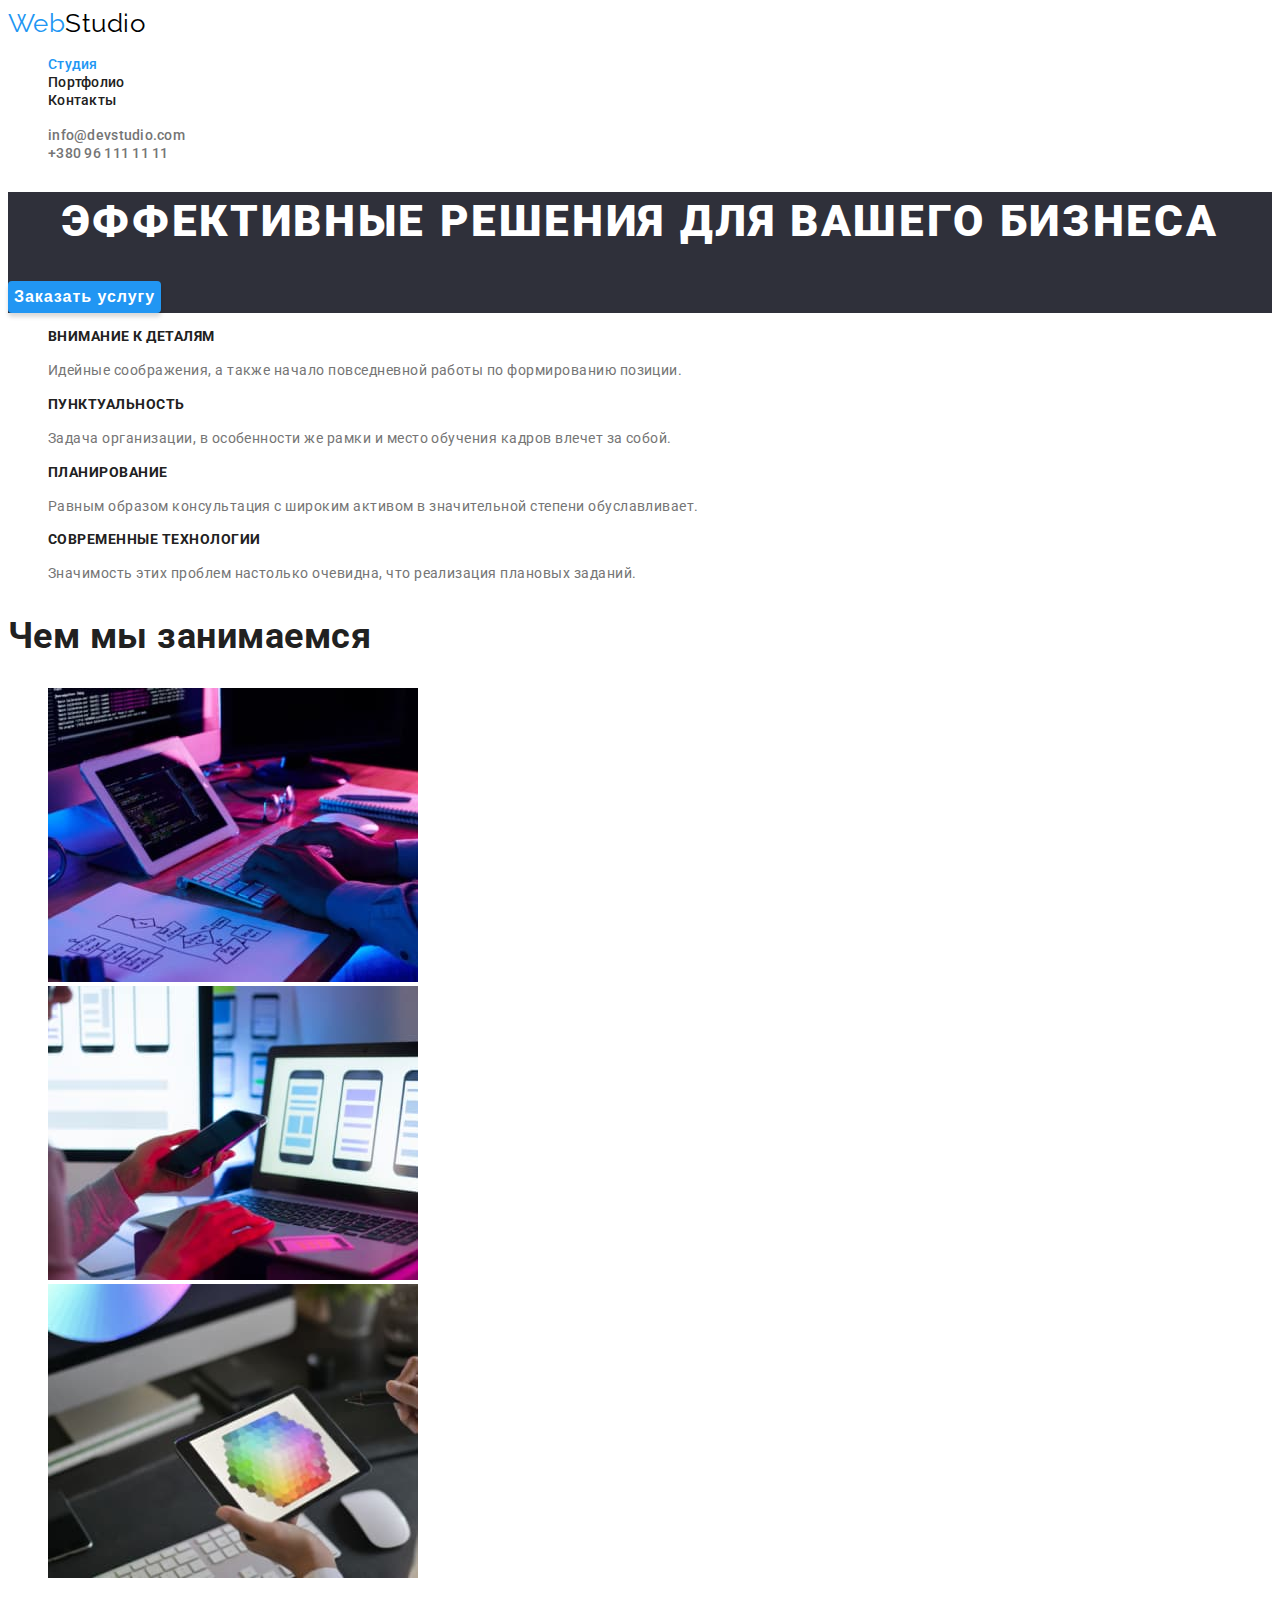
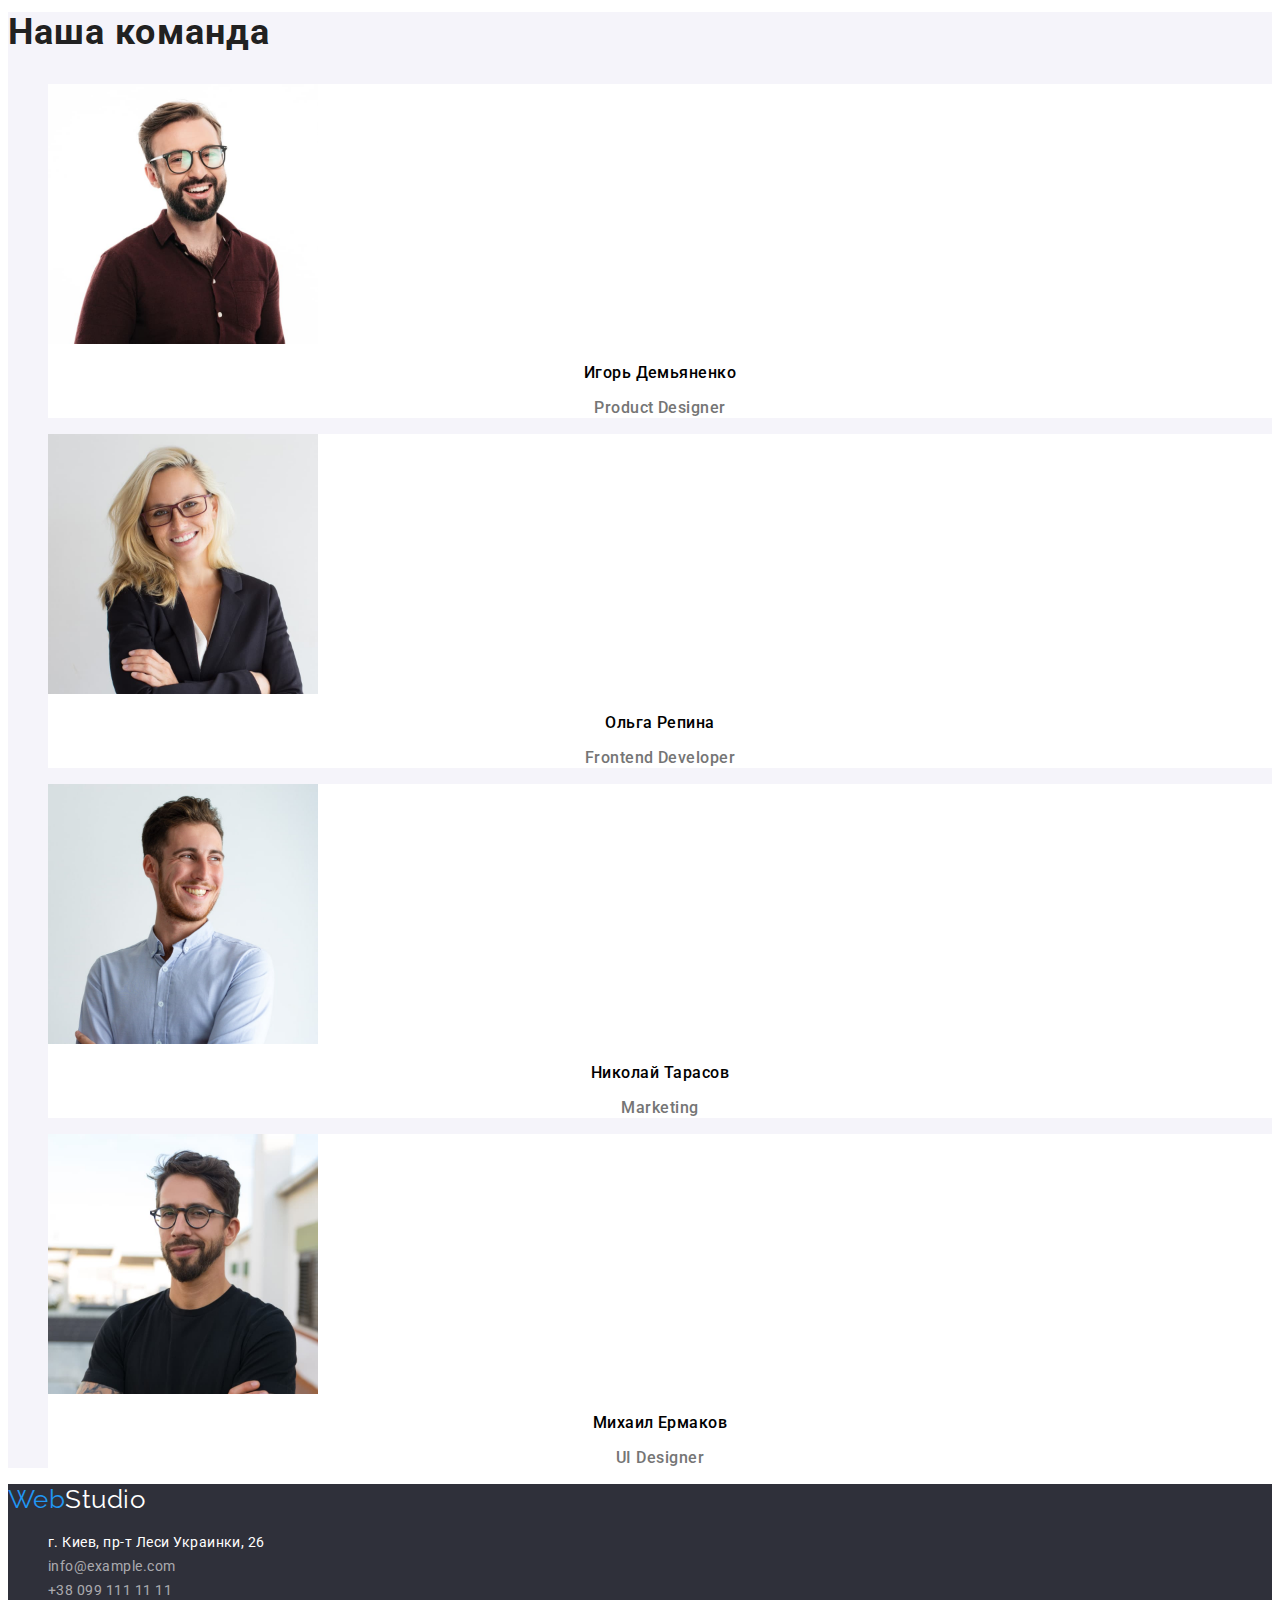
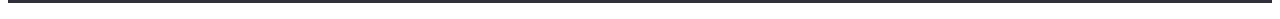
<file: index.html>
<!DOCTYPE html>
<html lang="ru">
<head>
    <meta charset="UTF-8">
    <meta http-equiv="X-UA-Compatible" content="IE=edge">
    <meta name="viewport" content="width=device-width, initial-scale=1.0">
    <link rel="preconnect" href="https://fonts.googleapis.com">
    <link rel="preconnect" href="https://fonts.gstatic.com" crossorigin>
    <link href="https://fonts.googleapis.com/css2?family=Raleway:wght@700&family=Roboto:wght@400;500;700;900&display=swap" rel="stylesheet">
    <title>WebStudio site</title>
    <link rel="stylesheet" href="./css/styles.css">
</head>
<body>
<!-- header -->
<header class="header">
    <nav class="page-nav">
        <a href="./index.html" class="header-logo ">Web<span class="logo-color">Studio</span></a>
        <ul class="menu-nav list">
            <li class="nav-item"><a class="nav-link link current-page" href="./index.html">Студия</a></li>
            <li class="nav-item"><a class="nav-link link" href="./portfolio.html">Портфолио</a></li>
            <li class="nav-item"><a class="nav-link link" href="">Контакты</a></li>
        </ul>
    </nav>
    <!-- contacts -->
        <ul class="contacts list">
            <li class="contact-item"><a href="mailto:info@devstudio.com" class="contact-link link">info@devstudio.com</a></li> 
            <li class="contact-item"><a href="tel:+380961111111" class="contact-link link">+380 96 111 11 11</a></li>
        </ul> 
</header>

<!-- main information -->
<main>
        <section class="hero">
            <h1 class="hero-title">Эффективные решения для вашего бизнеса</h1>
            <button class="button btn" type="button">Заказать услугу</button>
        </section>

    <!-- Our advantages -->
    <section class="features">
        <h2 hidden>Наши особенности</h2>
        <ul class="features-list">
            <li class="features-item">
                <h3 class="features-heading">Внимание к деталям</h3>
                <p class="features-paragraph">Идейные соображения, а также начало повседневной работы по формированию позиции.</p>
            </li>
            <li class="features-item">
                <h3 class="features-heading">Пунктуальность</h3>
                <p class="features-paragraph">Задача организации, в особенности же рамки и место обучения кадров влечет за собой.</p>
            </li>
            <li class="features-item">
                <h3 class="features-heading">Планирование</h3>
                <p class="features-paragraph">Равным образом консультация с широким активом в значительной степени обуславливает.</p>
            </li>
            <li class="features-item">
                <h3 class="features-heading">Современные технологии</h3>
                <p class="features-paragraph">Значимость этих проблем настолько очевидна, что реализация плановых заданий.</p>
            </li>
        </ul>
    </section>

    <!-- What are we doing -->
    <section class="activity">
        <h2 class="activity-title">Чем мы занимаемся</h2>
        <ul class="activity-list">
            <li class="activity-item"><a href="">
            <img class="activity-img" src="./images/development.jpg" alt="разработка сайта" width="370" height="294"/>
        </a>
            </li>
            <li class="activity-item">
        <a href="">
            <img class="activity-img" src="./images/mobile-version.jpg" alt="дизайн сайта" width="370" height="294" />
        </a>
            </li>
            <li class="activity-item">
        <a href="">
            <img class="activity-img" src="./images/color-scheme.jpg" alt="стиль сайта" width="370" height="294"/>
        </a>
            </li>
        </ul>
    </section>

    <!-- Our team -->
    <section class="work">
        <h2 class="team">Наша команда</h2>
        <ul class="team-list">
            <li class="team-item">
                <img class="team-img" src="./images/product-designer.jpg" alt="Дизайнер продукта" width="270" height="260" />
                <h3 class="about-name">Игорь Демьяненко</h3>
                <p class="about-work">Product Designer</p>
            </li>
            <li class="team-item">
                <img class="team-img" src="./images/frontend.jpg" alt="Фронтенд-разработчик" width="270" height="260" />
                <h3 class="about-name">Ольга Репина</h3>
                <p class="about-work">Frontend Developer</p>
            </li>
            <li class="team-item">
                <img class="team-img" src="./images/marketing.jpg" alt="Маркетинг" width="270" height="260" />
                <h3 class="about-name">Николай Тарасов</h3>
                <p class="about-work">Marketing</p>
            </li>
            <li class="team-item">
                <img class="team-img" src="./images/ui-designer.jpg" alt="Пользовательский интерфейс" width="270" height="260" />
               <h3 class="about-name">Михаил Ермаков</h3> 
               <p class="about-work">UI Designer</p>
            </li>
        </ul>
    </section>
</main>

<!-- footer -->
<footer class="footer">
   <a class="footer-logo" href="./index.html">Web<span class="logo-color logo">Studio</span></a>
   <address class="address">
       <ul class="footer-list">
           <li class="footer-item"><a class="address-items" href=>г. Киев, пр-т Леси Украинки, 26</a></li>
           <li class="footer-item"><a class="footer-contact" href="mailto:info@example.com">info@example.com</a></li>
           <li class="footer-item"><a class="footer-contact" href="tel:+380991111111">+38 099 111 11 11</a></li>
       </ul>
    </address>
</footer>  

</body>
</html>
</file>
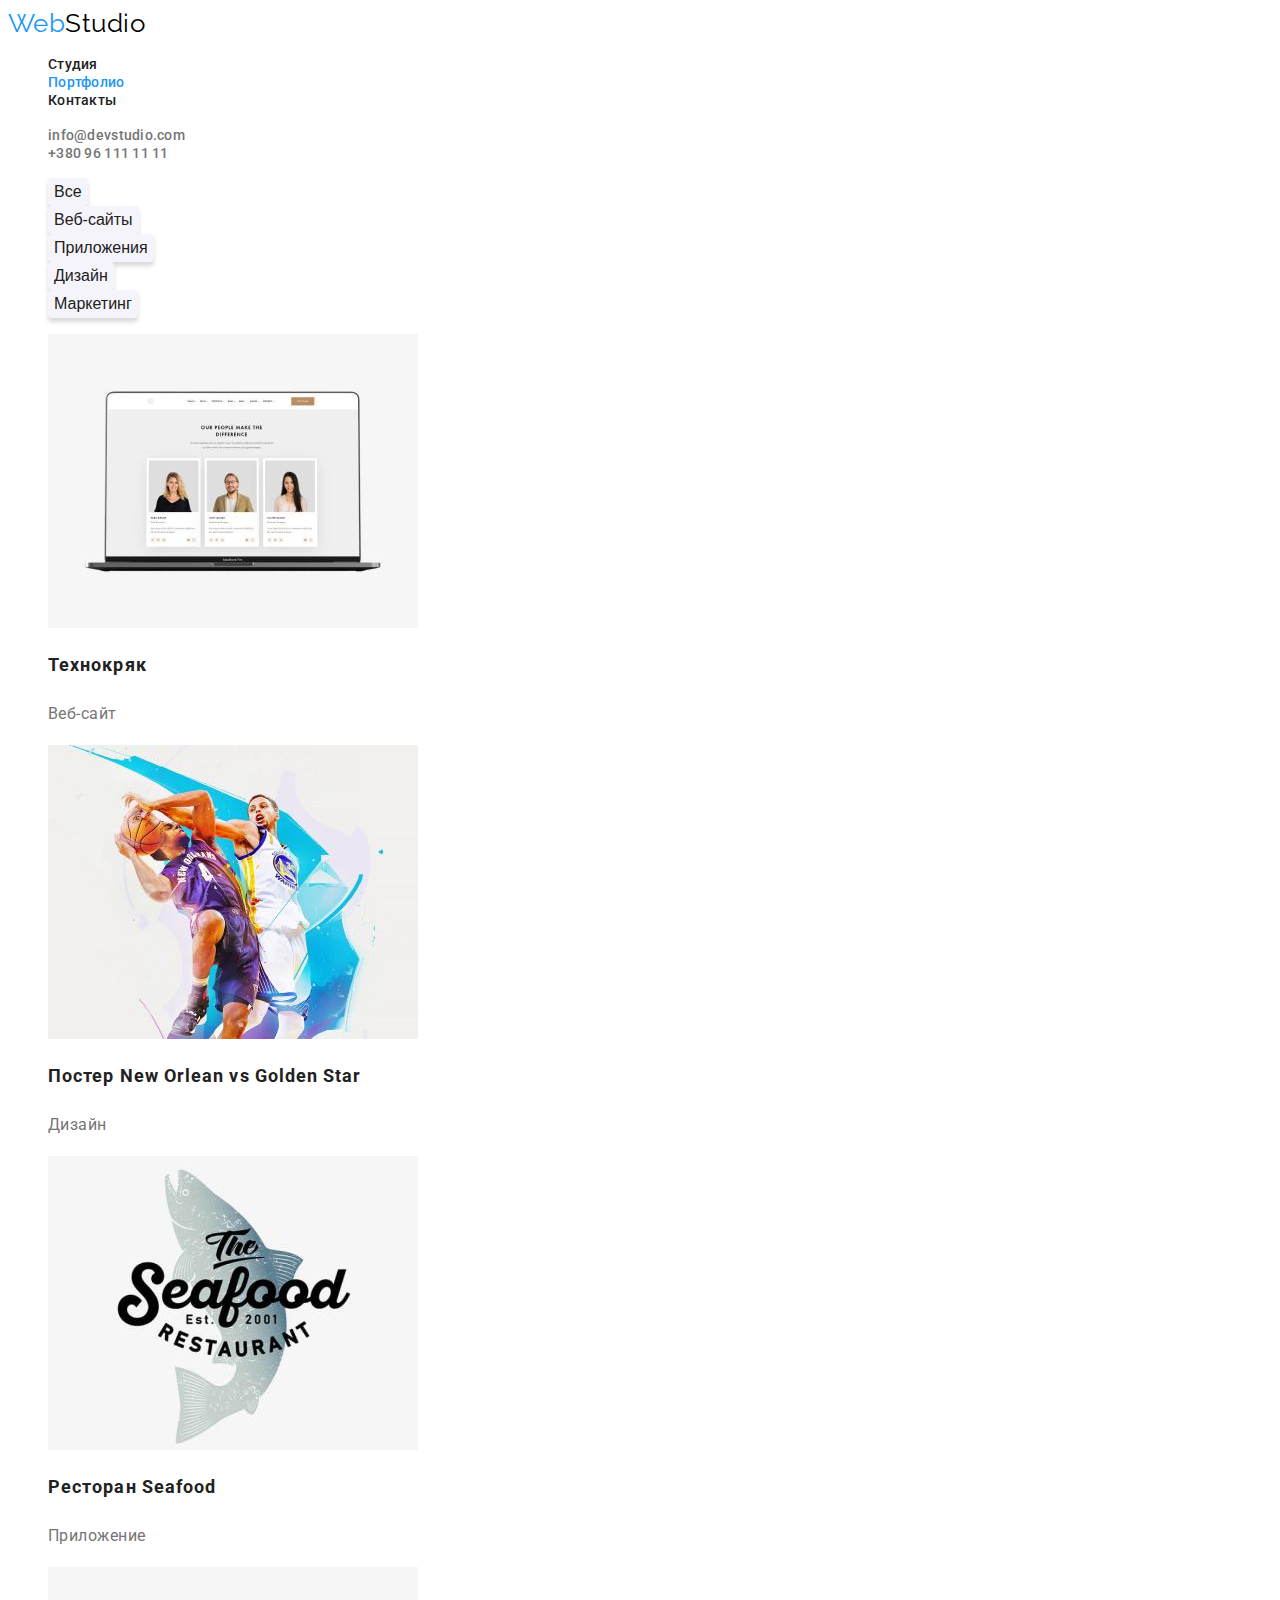
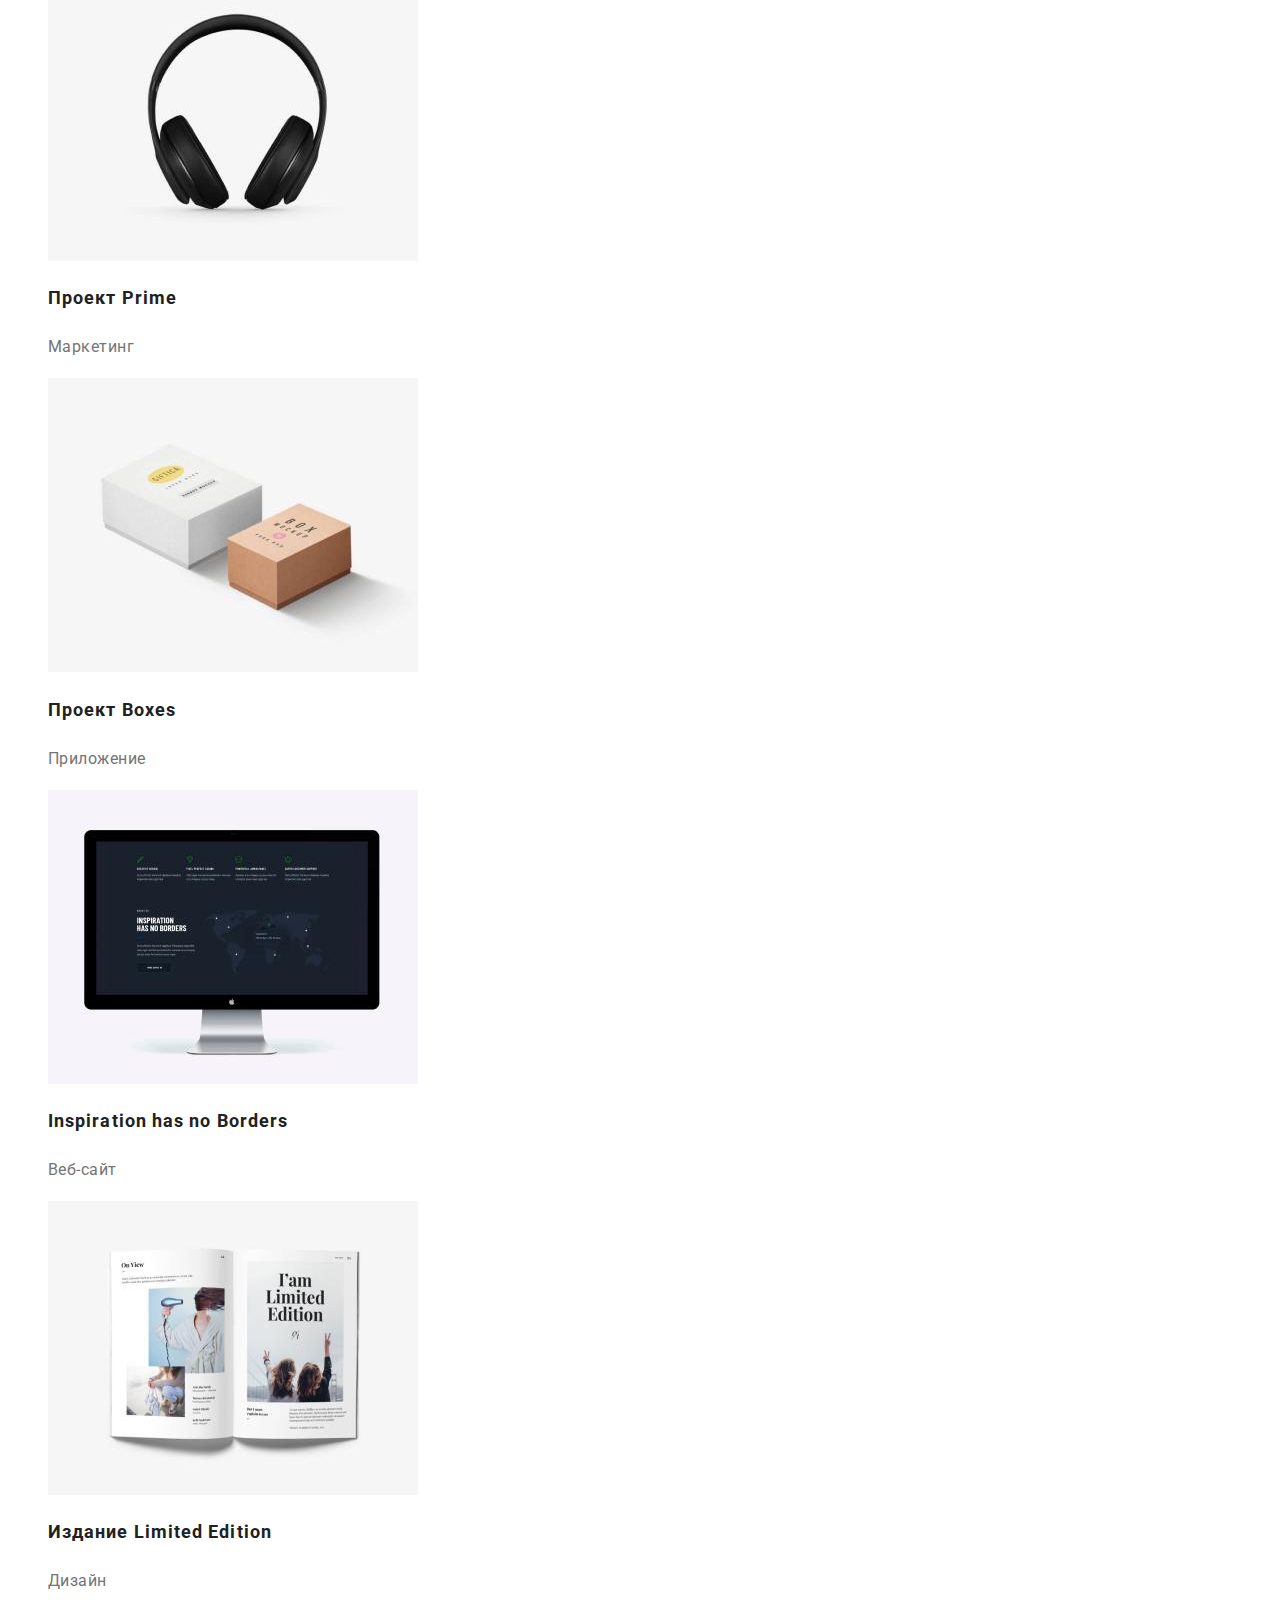
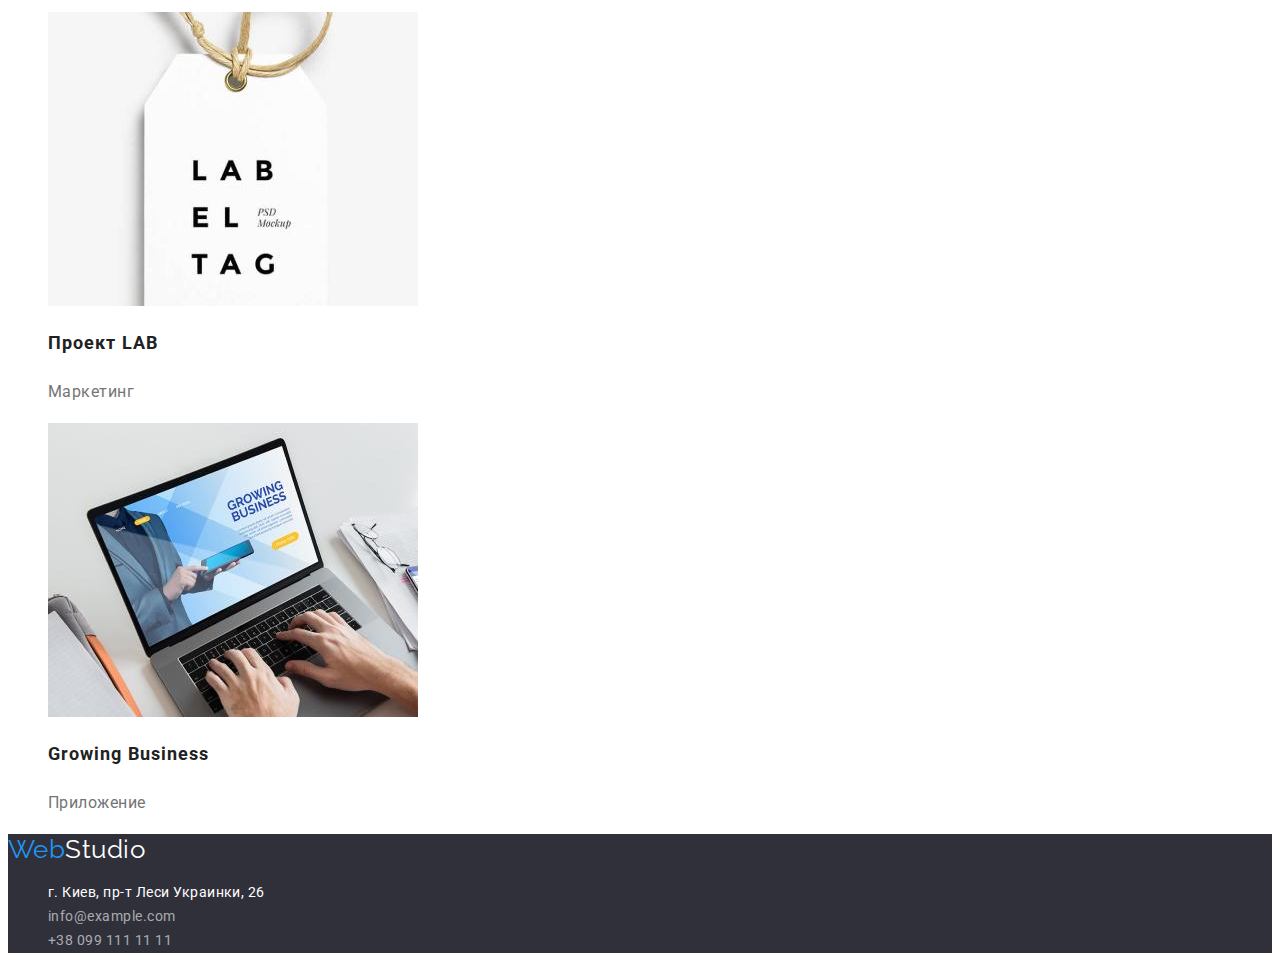
<file: portfolio.html>
<!DOCTYPE html>
<html lang="ru">
<head>
    <meta charset="UTF-8">
    <meta http-equiv="X-UA-Compatible" content="IE=edge">
    <meta name="viewport" content="width=device-width, initial-scale=1.0">
    <link rel="preconnect" href="https://fonts.googleapis.com">
    <link rel="preconnect" href="https://fonts.gstatic.com" crossorigin>
    <link href="https://fonts.googleapis.com/css2?family=Raleway:wght@700&family=Roboto:wght@400;500;700;900&display=swap" rel="stylesheet">
    <title>WebStudio</title>
    <link rel="stylesheet" href="./css/styles.css">
    
</head>
<body>
<!-- Хедер -->
<header class="portfolio-header">
    <nav class="portfolio">
         <a href="./index.html" class="portfol-logo">Web<span class="portfol-logo-color">Studio</span></a>
         <ul class="portfol-list">
            <li class="portfol-item"><a class="portfol-link links" href="./index.html">Студия</a></li>
            <li class="portfol-item"><a class="portfol-link links current-page" href="./portfolio.html">Портфолио</a></li>
            <li class="portfol-item"><a class="portfol-link links" href="">Контакты</a></li>
         </ul>
    </nav>
<!-- contacts -->
        <ul class="header-contacts">
             <li class="header-list"><a class="header-link link" href="mailto:info@devstudio.com">info@devstudio.com</a></li>
             <li class="header-list"><a class="header-link link" href="tel:+380961111111">+380 96 111 11 11</a></li>
        </ul>
</header>
<!-- герой -->
<main">
    <section class="filter-section">
        <h1 hidden>filter</h1>
    <ul class="filter-list" >
        <li class="filter-item"><button class="filter-btn filter-button" type="button">Все</button></li>
        <li class="filter-item"><button class="filter-btn filter-button" type="button">Веб-сайты</button></li>
        <li class="filter-item"><button class="filter-btn filter-button" type="button">Приложения</button></li>
        <li class="filter-item"><button class="filter-btn filter-button" type="button">Дизайн</button></li>
        <li class="filter-item"><button class="filter-btn filter-button" type="button">Маркетинг</button></li>
    </ul>
    <ul class="gallery-list">
        <li class="gallery-item">
        <a class="gallery-link" href="">
            <img class="gallery-img" src="./images/techno-crack.jpg" alt="сайт" width="370" height="294">
            <h2 class="gallery-heading">Технокряк</h3>
            <p class="gallery-paragraph">Веб-сайт</p> 
        </a> 
        </li>
        <li class="gallery-item">
            <a class="gallery-link" href="">
                <img class="gallery-img" src="./images/poster.jpg" alt="постер" width="370" height="294">
                <h2 class="gallery-heading">Постер New Orlean vs Golden Star</h3>
                <p class="gallery-paragraph">Дизайн</p>
            </a>
        </li>
        <li class="gallery-item">
            <a class="gallery-link" href="">
                <img class="gallery-img" src="./images/restaurant.jpg" alt="ресторан" width="370" height="294">
                <h2 class="gallery-heading">Ресторан Seafood</h3>
                <p class="gallery-paragraph">Приложение</p>
            </a>
        </li>
        <li class="gallery-item">
            <a class="gallery-link" href="">
                <img class="gallery-img" src="./images/prime.jpg" alt="наушники" width="370" height="294">
                <h2 class="gallery-heading">Проект Prime</h3>
                <p class="gallery-paragraph">Маркетинг</p>
            </a>
        </li>
        <li class="gallery-item">
            <a class="gallery-link" href="">
                <img class="gallery-img" src="./images/boxes.jpg" alt="коробки" width="370" height="294">
                <h2 class="gallery-heading">Проект Boxes</h3>
                <p class="gallery-paragraph">Приложение</p>
            </a>
        </li>
        <li class="gallery-item">
            <a class="gallery-link" href="">
                <img class="gallery-img" src="./images/web-site.jpg" alt="вдохновение" width="370" height="294">
                <h2 class="gallery-heading">Inspiration has no Borders</h3>
                <p class="gallery-paragraph">Веб-сайт</p>
            </a>
        </li>
        <li class="gallery-item">
            <a class="gallery-link" href="">
                <img class="gallery-img" src="./images/limited-edition.jpg" alt="журнал width" width="370" height="294">
                <h2 class="gallery-heading">Издание Limited Edition</h3>
                <p class="gallery-paragraph">Дизайн</p>
            </a>
        </li>
        <li class="gallery-item">
            <a class="gallery-link" href="">
                <img class="gallery-img" src="./images/lab.jpg" alt="бирка с шнурком" width="370" height="294">
                <h2 class="gallery-heading">Проект LAB</h3>
                <p class="gallery-paragraph">Маркетинг</p>
            </a>
        </li>
        <li class="gallery-item">
            <a class="gallery-link" href="">
                <img class="gallery-img" src="./images/business.jpg" alt="растущий бизнес" width="370" height="294">
                <h2 class="gallery-heading">Growing Business</h3>
                <p class="gallery-paragraph">Приложение</p>
            </a>
        </li>
    </ul>
    </section>
</main>
<!-- футер -->
<footer class="portfolio-footer">
    <a class="logo-footer" href="./index.html">Web<span class="portfolio-logo">Studio</span></a>
    <address class="footer-address">
        <ul class="address-list">
            <li class="address-item"><a class="address-map" href="">г. Киев, пр-т Леси Украинки, 26</a></li>
            <li class="address-item"><a class="address-contact" href="mailto:info@example.com">info@example.com</a></li>
            <li class="address-item"><a class="address-contact" href="tel:+380991111111">+38 099 111 11 11</a></li>
        </ul>
    </address>
</footer>

    
</body>
</html>
</file>
<file: css/styles.css>
:root {
  --primary-text-color: #212121;
  --secondary-text-color: #757575;
  --title-text-color: #000000;
  --accent-color: #2196f3;
  --primary-white-color: #ffffff;
  --secondary-darkgray-color: #2f303a;
  --third-title-color: #f5f4fa;
}

body {
  font-family: 'Roboto', sans-serif;
  color: var(--primary-text-color);
  letter-spacing: 0.03em;
  line-height: 1.14;
}

/* -------HEADER------ */
.header {
  background-color: var(--primary-white-color);
}
/* LOGO */
.header-logo {
  font-family: 'Raleway', sans-serif;
  font-size: 26px;
  line-height: 1.19;
  color: var(--accent-color);
  text-decoration: none;
}
.list {
  list-style: none;
}
.logo-color {
  color: var(--title-text-color);
}
/* NAVIGATION */
.nav-link {
  color: var(--primary-text-color);
  font-weight: 500;
  font-size: 14px;
  letter-spacing: 0.02em;
}
.nav-link:hover,
.nav-link:focus {
  color: var(--accent-color);
}
.link {
  text-decoration: none;
}
.link.current-page {
  color: var(--accent-color);
}
/* CONTACTS */
.contact-link {
  color: var(--secondary-text-color);
  font-weight: 500;
  font-size: 14px;
  letter-spacing: 0.02em;
}
.contact-link:hover,
.contact-link:focus {
  color: var(--accent-color);
}
/* ---------MAIN--------- */
.hero {
  background-color: var(--secondary-darkgray-color);
}
.hero-title {
  color: var(--primary-white-color);
  font-weight: 900;
  font-size: 44px;
  line-height: 1.36;
  text-align: center;
  letter-spacing: 0.06em;
  text-transform: uppercase;
}
.button {
  cursor: pointer;
  color: var(--primary-white-color);
  background-color: var(--accent-color);
}
.btn {
  font-style: inherit;
  font-weight: bold;
  font-size: 16px;
  line-height: 1.87;
  letter-spacing: 0.06em;
  box-shadow: 0px 4px 4px rgba(0, 0, 0, 0.15);
  border-radius: 4px;
  border: 0;
}
/* ------OUR ADVANTAGES------ */
.features {
  background-color: var(--primary-white-color);
}
.features-list {
  list-style: none;
}
.features-heading {
  font-weight: 700;
  font-size: 14px;
  text-transform: uppercase;
  color: var(--primary-text-color);
}
.features-paragraph {
  font-size: 14px;
  line-height: 1.71;
  color: var(--secondary-text-color);
}
.features-title {
  font-weight: 700;
  font-size: 36px;
  line-height: 1.16;
}
.activity-title {
  font-weight: 700;
  font-size: 36px;
  line-height: 1.16;
}
.activity-list {
  list-style: none;
}

/* -----OUR TEAM------ */
.work {
  background-color: var(--third-title-color);
}
.team {
  font-weight: 700;
  font-size: 36px;
  line-height: 1.16;
  letter-spacing: 0.03em;
}
.team-list {
  list-style: none;
}
.team-item {
  background-color: var(--primary-white-color);
}
.about-name {
  font-weight: 500;
  font-size: 16px;
  line-height: 1.18;
  text-align: center;
  color: var(--title-text-color);
}
.about-work {
  color: var(--secondary-text-color);
  font-weight: 500;
  font-size: 16px;
  line-height: 1.18;
  text-align: center;
}
/* -------FOOTER-------- */
.footer-logo {
  font-family: 'Raleway', sans-serif;
  font-size: 26px;
  line-height: 1.19;
  color: var(--accent-color);
  text-decoration: none;
}
.logo {
  color: var(--primary-white-color);
}
.address {
  font-style: normal;
  font-weight: normal;
}
.footer {
  background-color: var(--secondary-darkgray-color);
}
.footer-list {
  list-style: none;
}
.footer-item {
  font-size: 14px;
  line-height: 1.71;
}
.address-items {
  color: var(--primary-white-color);
  text-decoration: none;
}
.footer-contact {
  font-size: 14px;
  line-height: 1.71;
  color: rgba(255, 255, 255, 0.6);
  text-decoration: none;
}
.footer-contact:hover,
.footer-contact:focus {
  color: var(--accent-color);
}

/* ------PORTFOLIO----------*/
.portfolio-header {
  background-color: var(--primary-white-color);
}
.portfol-logo {
  font-family: 'Raleway', sans-serif;
  font-size: 26px;
  line-height: 1.19;
  color: var(--accent-color);
  text-decoration: none;
}
.portfol-logo-color {
  color: var(--title-text-color);
}
.portfol-link {
  color: var(--primary-text-color);
  font-weight: 500;
  font-size: 14px;
  letter-spacing: 0.02em;
  text-decoration: none;
}
.portfol-link:hover,
.portfol-link:focus {
  color: var(--accent-color);
}
.links.current-page {
  color: var(--accent-color);
}

.portfol-item {
  list-style: none;
}
.header-contacts {
  text-decoration: none;
  list-style: none;
}

.header-link {
  color: var(--secondary-text-color);
  font-weight: 500;
  font-size: 14px;
  letter-spacing: 0.02em;
}
.header-link:hover,
.header-link:focus {
  color: var(--accent-color);
}
.filter-section {
  background-color: var(--primary-white-color);
}
.filter-list {
  text-decoration: none;
  list-style: none;
}
.filter-button {
  cursor: pointer;
  color: var(--primary-text-color);
  background-color: var(--third-title-color);
}
.filter-button:hover,
.filter-button:focus {
  background-color: var(--accent-color);
  color: var(--primary-white-color);
}
.filter-btn {
  font-style: inherit;
  font-weight: 500;
  font-size: 16px;
  line-height: 1.62;
  text-align: center;
  box-shadow: 0px 4px 4px rgba(0, 0, 0, 0.15);
  border-radius: 4px;
  border: 0;
}
.gallery-list {
  list-style: none;
}
.gallery-heading {
  font-weight: 700;
  font-size: 18px;
  line-height: 2;
  letter-spacing: 0.06em;
  color: var(--primary-text-color);
}
.gallery-link {
  text-decoration: none;
}
.gallery-paragraph {
  font-weight: 400;
  font-size: 16px;
  line-height: 30px;
  color: var(--secondary-text-color);
}
/* -------FOOTER--------- */
.logo-footer {
  font-family: 'Raleway', sans-serif;
  font-size: 26px;
  line-height: 1.19;
  color: var(--accent-color);
  text-decoration: none;
}
.portfolio-logo {
  color: var(--primary-white-color);
}
.portfolio-footer {
  background-color: var(--secondary-darkgray-color);
}
.footer-address {
  font-style: normal;
}
.address-list {
  list-style: none;
}
.address-map {
  font-size: 14px;
  line-height: 1.71;
  color: var(--primary-white-color);
  text-decoration: none;
}
.address-item {
  color: var(--primary-white-color);
}
.address-contact {
  font-size: 14px;
  line-height: 1.71;
  color: rgba(255, 255, 255, 0.6);
  text-decoration: none;
}
.address-contact:hover,
.address-contact:focus {
  color: var(--accent-color);
}
</file>
